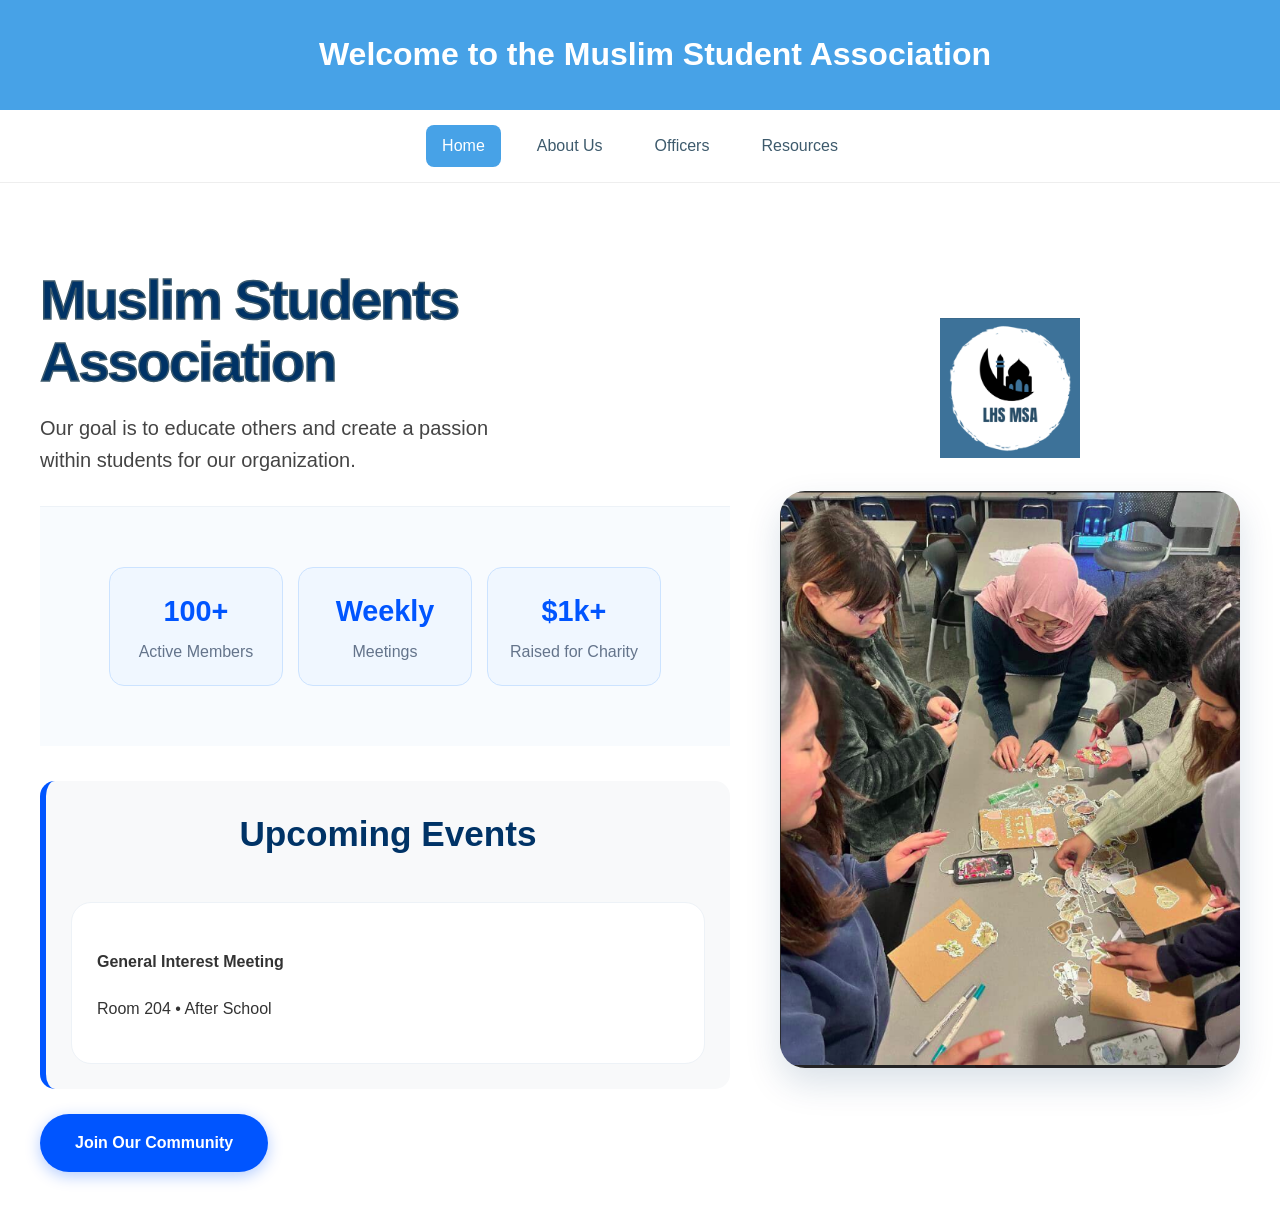
<file: index.html>
<!DOCTYPE html>
<html lang="en">
<head>
    <meta charset="UTF-8">
    <meta name="viewport" content="width=device-width, initial-scale=1.0">
    
    <link href="https://fonts.googleapis.com/css2?family=Alumni+Sans+Inline+One&family=Inter:wght@300;400;600&display=swap" rel="stylesheet">
    <link rel="stylesheet" href="style.css">
    
    <title>LHS MSA Home</title>
    <style>
        
        body {
            font-family: 'Segoe UI', Tahoma, Geneva, Verdana, sans-serif;
            margin: 0;
            line-height: 1.6;
            color: #333;
            background-color: #ffffff;
        }

        .navbar {
            display: flex;
            justify-content: center;
            gap: 20px;
            padding: 15px 0;
            background-color: #fff;
            border-bottom: 1px solid #eee;
    }

.nav-link {
    text-decoration: none;
    color: #3D5A6C;
    font-weight: 500;
    padding: 8px 16px;
    border-radius: 8px;
    transition: 0.3s;
        }

        .nav-link.active {
            background-color: #47A2E7;
            color: white;
        }
        .nav-link:hover {
            color: #add8e6; /* Light blue on hover */
        }


        /* Main Layout */
        .hero-container {
            display: grid;
            grid-template-columns: 1.2fr 0.8fr;
            gap: 50px;
            max-width: 1200px;
            margin: 40px auto;
            padding: 0 20px;
            align-items: center;
        }

        /* Left Side */
        .main-title {
            font-size: 3.5rem;
            color: #003366;
            margin-bottom: 10px;
            line-height: 1.1;
        }
        .mission-statement {
            font-size: 1.25rem;
            color: #444;
            margin-bottom: 30px;
        }

        /* Stats Cards - Soft Blue */
        .stats-section {
            display: flex;
            gap: 15px;
            margin-bottom: 35px;
        }
        .stat-card {
            background: #f0f7ff;
            border: 1px solid #cce3ff;
            padding: 20px;
            border-radius: 15px;
            text-align: center;
            flex: 1;
        }
        .stat-card h3 { 
            margin: 0; 
            color: #0055ff; 
            font-size: 1.8rem;
        }
        .stat-card p {
            margin: 5px 0 0;
            font-weight: 500;
        }

        /* Events Section */
        .events-preview {
            background: #f8f9fa;
            padding: 25px;
            border-radius: 15px;
            border-left: 6px solid #0055ff;
        }
        .section-heading {
            margin-top: 0;
            color: #003366;
        }

        /* Right Side / Images */
        .content-right {
            display: flex;
            flex-direction: column;
            gap: 25px;
            align-items: center;
        }
        .main-logo {
            width: 140px;
            height: auto;
        }
        .activity-image {
            width: 100%;
            height: auto;
            border-radius: 25px;
            box-shadow: 0 15px 35px rgba(0, 51, 102, 0.15); /* Tinted shadow */
        }

        /* Button - Bright Blue */
        .cta-button {
            display: inline-block;
            margin-top: 25px;
            padding: 16px 35px;
            background: #0055ff;
            color: white;
            text-decoration: none;
            border-radius: 50px;
            font-weight: bold;
            box-shadow: 0 4px 15px rgba(0, 85, 255, 0.3);
            transition: all 0.3s ease;
        }
        .cta-button:hover { 
            background: #0044cc;
            transform: translateY(-2px);
            box-shadow: 0 6px 20px rgba(0, 85, 255, 0.4);
        }

        /* Mobile Layout */
        @media (max-width: 850px) {
            .hero-container { grid-template-columns: 1fr; text-align: center; }
            .stats-section { justify-content: center; }
            .content-right { order: -1; } /* Image moves to top on mobile */
            .main-title { font-size: 2.5rem; }
        }
    </style>
</head>
<body>

    <header class="top-banner">
        <h1>Welcome to the Muslim Student Association</h1>
    </header>
    
    <nav class="navbar">
        <a href="index.html" class="nav-link active">Home</a>
        <a href="aboutus.html" class="nav-link">About Us</a>
        <a href="officer.html" class="nav-link">Officers</a>
        <a href="resources.html" class="nav-link">Resources</a>
    </nav>

    <main class="hero-container">
        <div class="content-left">
            <h2 class="main-title">Muslim Students<br>Association</h2>
            <p class="mission-statement">
                Our goal is to educate others and create a passion within students for our organization.
            </p>

            <section class="stats-section">
                <div class="stat-card">
                    <h3>100+</h3>
                    <p>Active Members</p>
                </div>
                <div class="stat-card">
                    <h3>Weekly</h3>
                    <p>Meetings</p>
                </div>
                <div class="stat-card">
                    <h3>$1k+</h3>
                    <p>Raised for Charity</p>
                </div>
            </section>
            
            <section class="events-preview">
                <h3 class="section-heading">Upcoming Events</h3>
                <div class="event-card">
                    <div class="event-info">
                        <h4>General Interest Meeting</h4>
                        <p>Room 204 • After School</p>
                    </div>
                </div>
            </section>

            <a href="resources.html" class="cta-button">Join Our Community</a>
        </div>
        
        <div class="content-right">
            <div class="logo-section">
                <img src="lhs_msa_logo.png" alt="LHS MSA Logo" class="main-logo">
            </div>
            <div class="image-section">
                <img src="lhs_msa_people_working.png" alt="MSA Students Working" class="activity-image">
            </div>
        </div>
    </main>

</body>
</html>
</file>
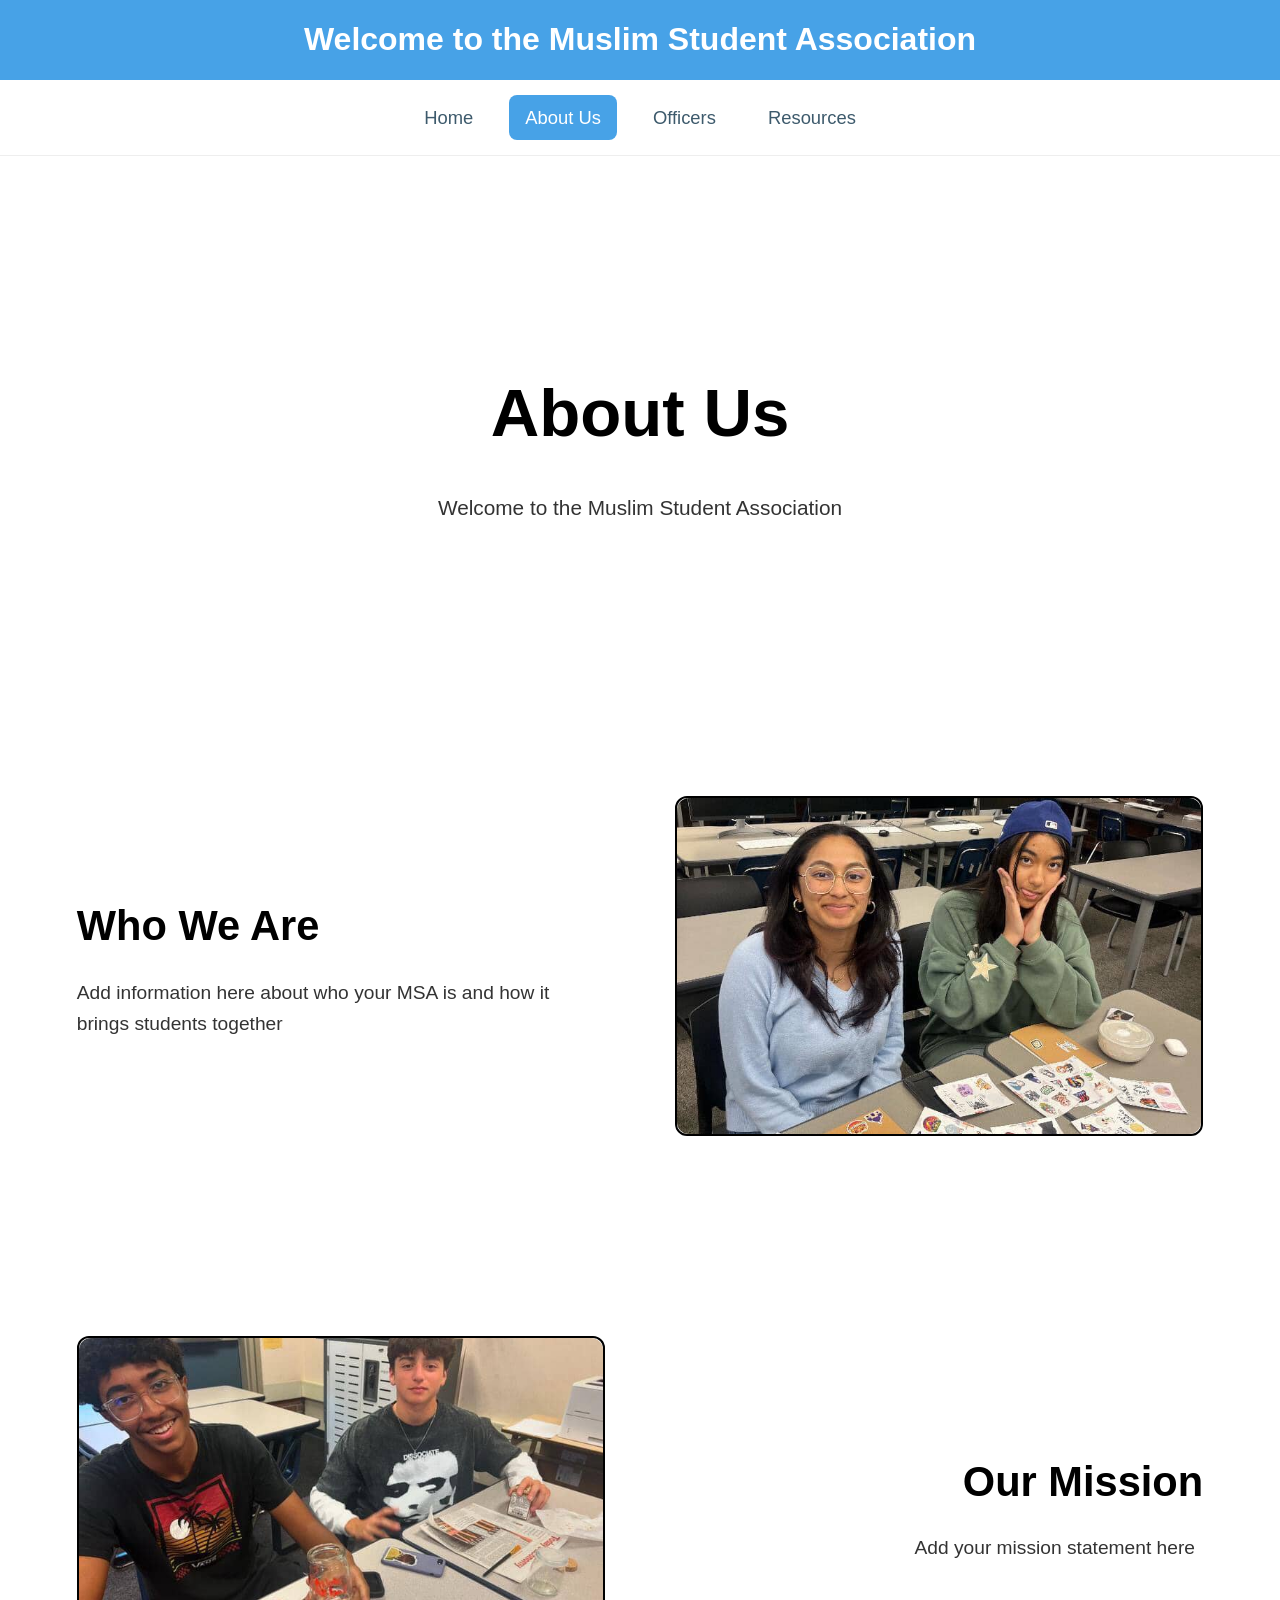
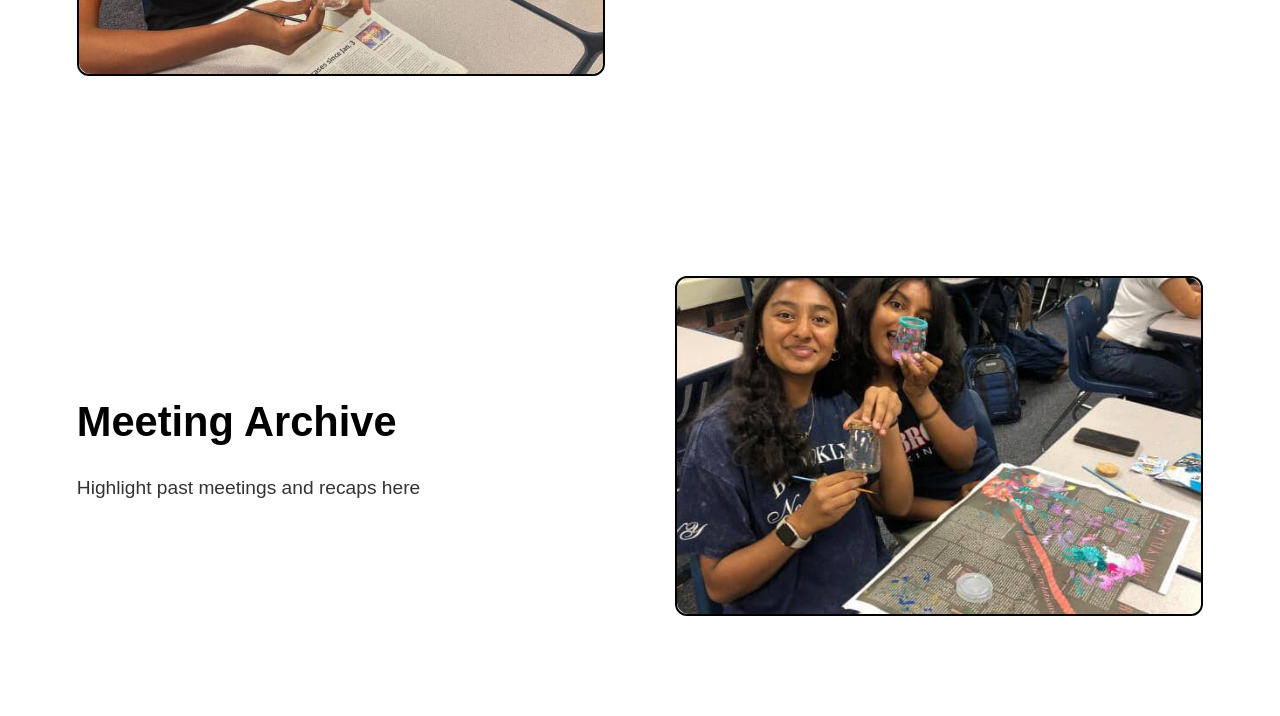
<file: aboutus.html>
<!DOCTYPE html>
<html lang="en">
<head>
  <meta charset="UTF-8" />
  <meta name="viewport" content="width=device-width, initial-scale=1.0" />
  <title>MSA | About Us</title>

  <link href="https://fonts.googleapis.com/css2?family=Alumni+Sans+Inline+One&family=Inter:wght@300;400;600&display=swap" rel="stylesheet">
  <link rel="stylesheet" href="style.css">

  <style>
    * {
      margin: 0;
      padding: 0;
      box-sizing: border-box;
    }

    body {
      background: #ffffff;
      color: #000000;
      font-family: 'Segoe UI', Tahoma, Geneva, Verdana, sans-serif;
      line-height: 1.6;
    }

    a {
      text-decoration: none;
      color: inherit;
      transition: 0.2s;
    }

    a:hover {
      opacity: 0.7;
    }

    .logo {
      font-size: 2.3rem;
      letter-spacing: 2px;
      color: white;
    }

    nav {
      display: flex;
      gap: 32px;
      font-size: 1.15rem;
    }

    nav a {
      color: white;
    }

    /* HERO */

    .hero {
      min-height: 60vh;
      display: flex;
      align-items: center;
      justify-content: center;
      text-align: center;
      padding: 110px 20px 80px;
    }

    .hero h1 {
      font-size: 4.2rem;
      margin-bottom: 25px;
      font-weight: 600;
    }

    .hero p {
      max-width: 720px;
      margin: auto;
      font-size: 1.3rem;
      color: #333;
    }


    .section {
      width: 88%;
      max-width: 1150px;
      margin: auto;
      padding: 100px 0;
    }

    .split {
      display: grid;
      grid-template-columns: 1fr 1fr;
      gap: 70px;
      align-items: center;
    }

    .text-box h2 {
      font-size: 2.6rem;
      margin-bottom: 18px;
      font-weight: 600;
    }

    .text-box p {
      font-size: 1.2rem;
      max-width: 520px;
      color: #333;
    }


    .image-box {
      width: 100%;
      height: 340px;
      border-radius: 12px;
      border: 2px solid black;
      display: flex;
      align-items: center;
      justify-content: center;
      font-size: 1rem;
    }

    .image-box img {
      width: 100%;
      height: 100%;
      object-fit: cover;
      border-radius: 12px;
    }

    /* ALTERNATING */

    .reverse .text-box {
      order: 2;
      text-align: right;
    }

    .reverse .image-box {
      order: 1;
    }


    footer {
      text-align: center;
      padding: 35px;
      border-top: 1px solid black;
      margin-top: 50px;
      font-size: 1rem;
    }

  </style>
</head>

<body>

<header class="top-banner">
    <h1>Welcome to the Muslim Student Association</h1>
</header>

<nav class="navbar">
    <a href="index.html" class="nav-link">Home</a>
    <a href="aboutus.html" class="nav-link active">About Us</a>
    <a href="officer.html" class="nav-link">Officers</a>
    <a href="resources.html" class="nav-link">Resources</a>
</nav>

<section class="hero">
  <div>
    <h1>About Us</h1>
    <p>
      Welcome to the Muslim Student Association
    </p>
  </div>
</section>

<section class="section">
  <div class="split">
    <div class="text-box">
      <h2>Who We Are</h2>
      <p>
        Add information here about who your MSA is and how it brings students together
      </p>
    </div>

    <div class="image-box">
      <img src="msapic2.webp" />
    </div>
  </div>
</section>

<section class="section">
  <div class="split reverse">
    <div class="text-box">
      <h2>Our Mission</h2>
      <p>
        Add your mission statement here
      </p>
    </div>

    <div class="image-box">
      <img src="msapic6.webp" />
    </div>
  </div>
</section>

<section class="section">
  <div class="split">
    <div class="text-box">
      <h2>Meeting Archive</h2>
      <p>
        Highlight past meetings and recaps here
      </p>
    </div>

    <div class="image-box">
      <img src="msapic7.webp" />
    </div>
  </div>
</section>


</body>
</html>
</file>
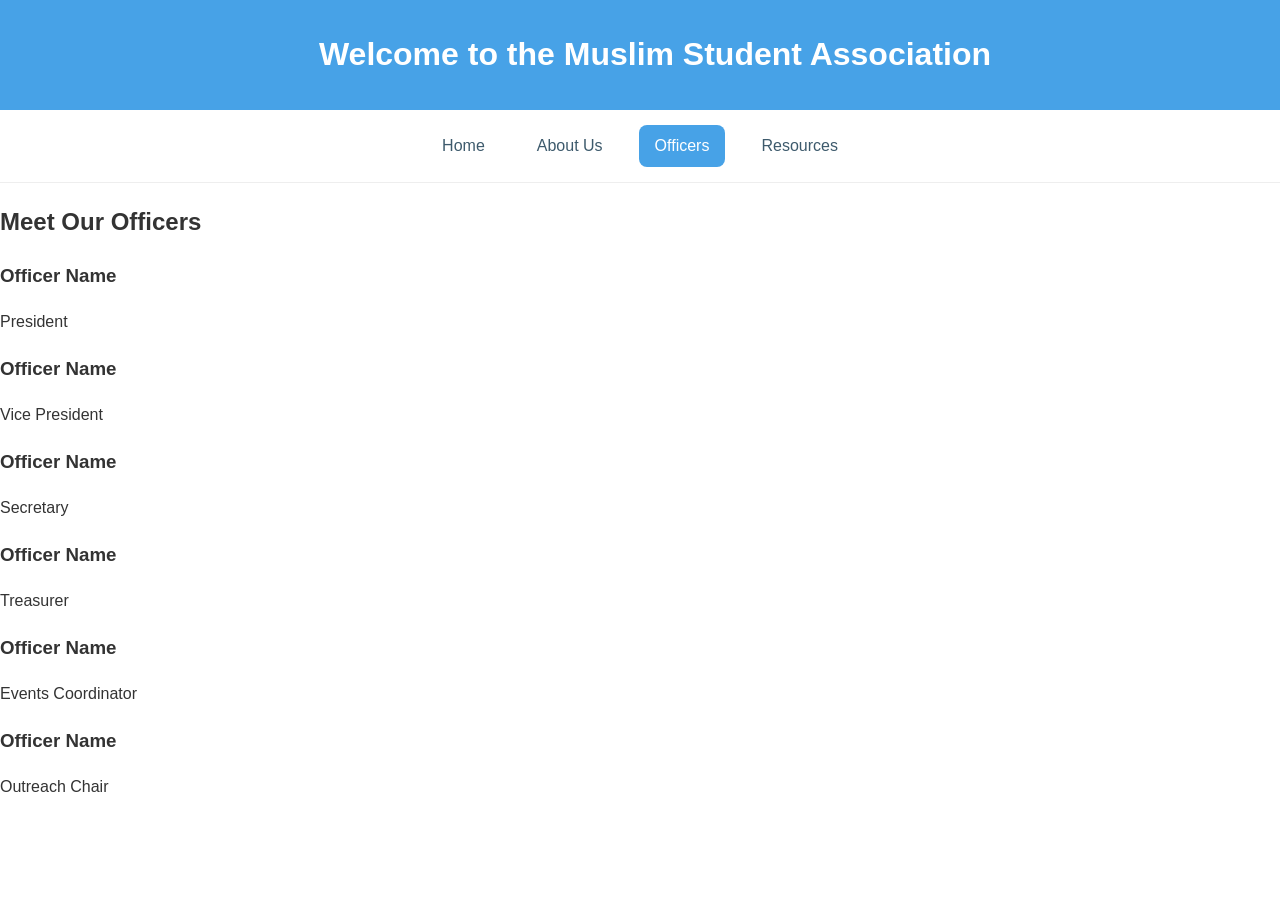
<file: officer.html>
<!DOCTYPE html>
<html lang="en">
<head>
    <meta charset="UTF-8">
    <meta name="viewport" content="width=device-width, initial-scale=1.0">
    <title>LHS MSA Officers</title>
    <link href="https://fonts.googleapis.com/css2?family=Alumni+Sans+Inline+One&family=Inter:wght@300;400;600&display=swap" rel="stylesheet">
    <link rel="stylesheet" href="style.css">
</head>
<body>

    <header class="top-banner">
        <h1>Welcome to the Muslim Student Association</h1>
    </header>

    <nav class="navbar">
        <a href="index.html" class="nav-link">Home</a>
        <a href="aboutus.html" class="nav-link">About Us</a>
        <a href="officer.html" class="nav-link active">Officers</a>
        <a href="resources.html" class="nav-link">Resources</a>
    </nav>

    <main class="page-container">
        <h2 class="page-title">Meet Our Officers</h2>

        <div class="officers-grid">

            <div class="officer-card">
                <div class="officer-photo-placeholder"></div>
                <h3 class="officer-name">Officer Name</h3>
                <p class="officer-role">President</p>
            </div>

            <div class="officer-card">
                <div class="officer-photo-placeholder"></div>
                <h3 class="officer-name">Officer Name</h3>
                <p class="officer-role">Vice President</p>
            </div>

            <div class="officer-card">
                <div class="officer-photo-placeholder"></div>
                <h3 class="officer-name">Officer Name</h3>
                <p class="officer-role">Secretary</p>
            </div>

            <div class="officer-card">
                <div class="officer-photo-placeholder"></div>
                <h3 class="officer-name">Officer Name</h3>
                <p class="officer-role">Treasurer</p>
            </div>

            <div class="officer-card">
                <div class="officer-photo-placeholder"></div>
                <h3 class="officer-name">Officer Name</h3>
                <p class="officer-role">Events Coordinator</p>
            </div>

            <div class="officer-card">
                <div class="officer-photo-placeholder"></div>
                <h3 class="officer-name">Officer Name</h3>
                <p class="officer-role">Outreach Chair</p>
            </div>

        </div>
    </main>

</body>
</html>
</file>
<file: style.css>
body {
    font-family: 'Arial', sans-serif;
    margin: 0;
    padding: 0;
    color: #333;
    line-height: 1.6;
}

.top-banner {
    width: 100%;
    padding: 0 20px;
    height: 80px;
    display: flex;
    align-items: center;
    justify-content: center;
    background: #47A2E7;
    position: sticky;
    top: 0;
    z-index: 1000;
}

.top-banner h1 {
    margin: 0;
    color: white;
    font-size: 2rem;
    font-weight: 600;
}

.navbar {
    display: flex;
    justify-content: center;
    gap: 20px;
    padding: 15px 0;
    background-color: #fff;
    border-bottom: 1px solid #eee;
}

.nav-link {
    text-decoration: none;
    color: #3D5A6C;
    font-weight: 500;
    padding: 8px 16px;
    border-radius: 8px;
    transition: 0.3s;
}

.nav-link.active {
    background-color: #47A2E7;
    color: white;
}

.hero-container {
    display: flex;
    flex-wrap: wrap;
    align-items: center; /* Changed from flex-start to fix vertical alignment */
    justify-content: space-between;
    padding: 80px 8%;
    max-width: 1400px;
    margin: 0 auto;
}

.content-left {
    flex: 1;
    min-width: 350px;
}

.main-title {
    font-size: 4.2rem;
    color: #3D5A6C;
    font-weight: 900;
    line-height: 1.05;
    margin-bottom: 20px;
    letter-spacing: -2px;
    -webkit-text-stroke: 1.5px #3D5A6C; 
}

.mission-statement {
    font-size: 1.4rem;
    color: #1E1E1E;
    max-width: 450px;
    margin-bottom: 30px;
}

.cta-button {
    display: inline-block;
    padding: 14px 30px;
    background-color: #47A2E7;
    color: white !important; 
    text-decoration: none !important; 
    font-weight: 700;
    border-radius: 50px;
    transition: 0.3s;
    box-shadow: 0 10px 20px rgba(71, 162, 231, 0.2);
}

.cta-button:hover {
    background-color: #264F66;
    transform: translateY(-3px);
}

.content-right {
    display: flex;
    flex-direction: column;
    align-items: center;
    gap: 30px;
}

.main-logo {
    width: 250px;
    height: auto;
}

.activity-image {
    width: 320px;
    border-radius: 40px;
    box-shadow: 0 15px 30px rgba(0,0,0,0.1);
}

.stats-section {
    display: flex;
    justify-content: center;
    gap: 80px;
    padding: 60px 10%;
    background-color: #f8fbfe;
    border-top: 1px solid #edf2f7;
}

.stat-card { text-align: center; }
.stat-card h3 {
    font-size: 2.8rem;
    color: #47A2E7;
    margin: 0;
    font-weight: 900;
}
.stat-card p {
    color: #64748b;
    font-weight: 600;
    margin-top: 5px;
}

.events-preview {
    padding: 80px 10%;
    max-width: 800px;
    margin: 0 auto;
}

.section-heading {
    font-size: 2.2rem;
    color: #3D5A6C;
    margin-bottom: 40px;
    text-align: center;
}

.event-card {
    display: flex;
    align-items: center;
    gap: 25px;
    padding: 25px;
    border: 1px solid #edf2f7;
    border-radius: 20px;
    background: white;
    transition: 0.3s;
}

.event-card:hover {
    border-color: #47A2E7;
    box-shadow: 0 10px 25px rgba(0,0,0,0.05);
}

.event-date {
    background-color: #47A2E7;
    color: white;
    padding: 12px;
    border-radius: 12px;
    font-weight: 800;
    text-align: center;
    min-width: 85px;
}

.gallery-img {
    width: 100%;
    height: auto;
    border-radius: 25px;
    box-shadow: 0 15px 35px rgba(0, 51, 102, 0.15);
}

.photo-gallery {
    display: flex;
    gap: 15px;
    flex-wrap: wrap;
    justify-content: center;
    padding: 30px 20px;
}

.gallery-item {
    width: 300px;
}

.top-banner {
    background-color: #47A2E7; 
    padding: 15px; 
    color: white;
    display: flex;
    justify-content: center;
    align-items: center;
    text-align: center;
    height: 80px;
}

/* Mobile Responsiveness */
@media (max-width: 1024px) {
    .hero-container { flex-direction: column; text-align: center; }
    .main-title { font-size: 3rem; }
    .stats-section { flex-direction: column; gap: 40px; }
}

@media (max-width: 850px) {
  .split {
    grid-template-columns: 1fr;
  }

  .reverse .text-box {
    text-align: left;
  }

  header {
    flex-direction: column;
    gap: 10px;
  }

  nav {
    flex-wrap: wrap;
    justify-content: center;
  }

  .hero h1 {
    font-size: 3rem;
  }
}
</file>
